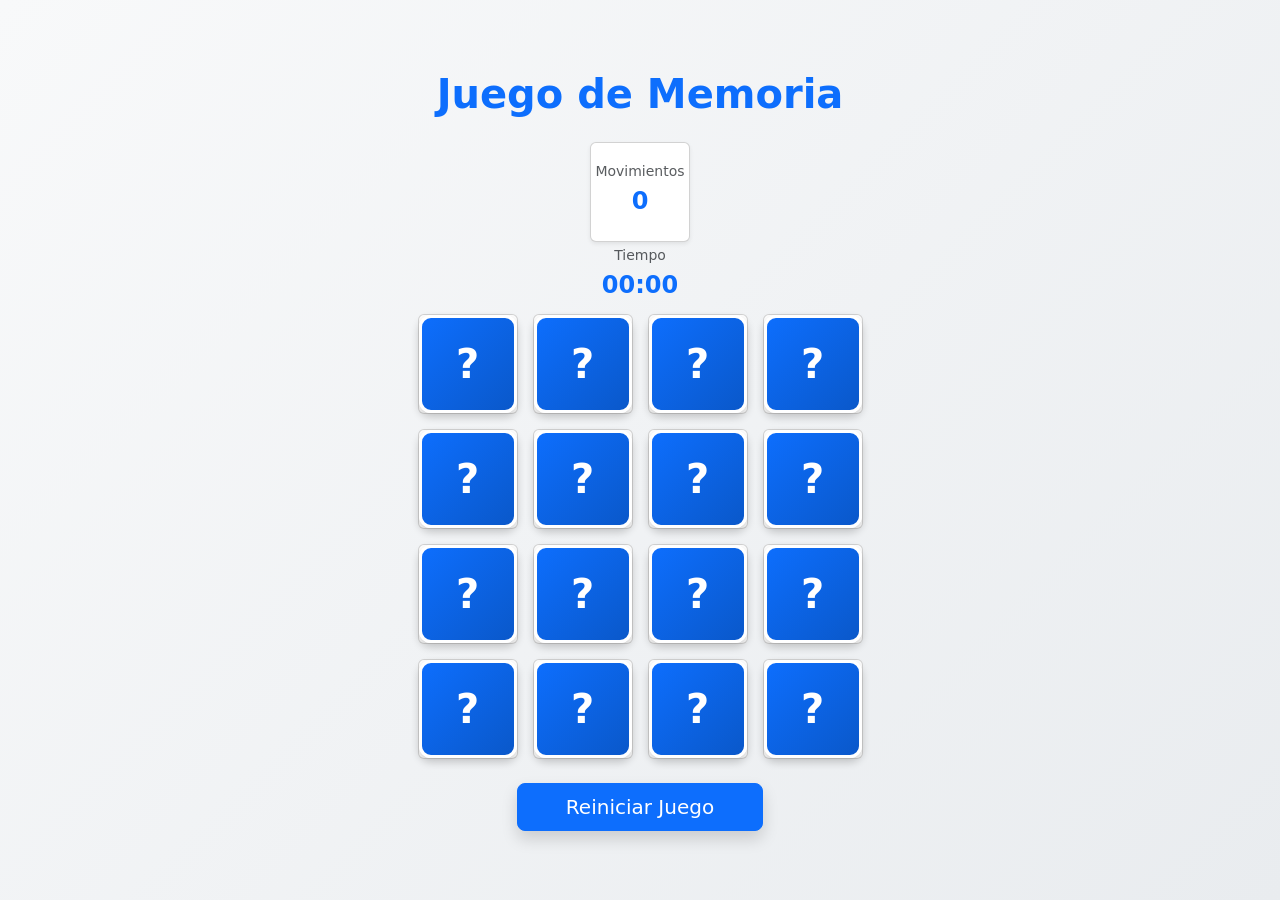
<file: juego de memoria/index.html>
<!DOCTYPE html>
<html lang="es">
<head>
    <meta charset="UTF-8">
    <meta name="viewport" content="width=device-width, initial-scale=1.0">
    <title>Juego de Memoria</title>
    <!-- Bootstrap 5 CSS -->
    <link href="https://cdn.jsdelivr.net/npm/bootstrap@5.3.0/dist/css/bootstrap.min.css" rel="stylesheet">
    <!-- Custom CSS -->
    <link rel="stylesheet" href="styles.css">
</head>
<body>
    <div class="container-fluid min-vh-100 d-flex flex-column justify-content-center align-items-center py-4">
        <!-- Título del juego -->
        <h1 class="mb-4 text-primary fw-bold">Juego de Memoria</h1>
        
        <!-- Panel de información -->
        <div class="card mb-4 shadow-sm">
            <div class="card-body">
                <div class="d-flex gap-4 justify-content-center flex-wrap">
                    <div class="text-center">
                        <span class="text-muted small">Movimientos</span>
                        <div id="moves" class="fs-4 fw-bold text-primary">0</div>
                        
                    </div>

                    <div class="text-center">
                        
                        <span class="text-muted small">Tiempo</span>
                        <div id="timer" class="fs-4 fw-bold text-primary">00:00</div>
                    </div>
                 
                </div>
            </div>
        </div>
        
        <!-- Tablero de cartas -->
        <div id="game-board" class="game-board mb-4 mt-5">
            <!-- Las cartas se generan dinámicamente con JavaScript -->
        </div>
        
        <!-- Botón de reiniciar -->
        <button id="restart-btn" class="btn btn-primary btn-lg px-5 shadow">
            Reiniciar Juego
        </button>
        
        <!-- Mensaje de victoria -->
        <div id="victory-message" class="alert alert-primary mt-4 text-center d-none shadow-lg" role="alert">
            <h4 class="alert-heading">¡Felicidades! 🎉</h4>
            <p class="mb-2">Has encontrado todas las parejas.</p>
            <hr>
            <p class="mb-0">
                <strong>Tiempo:</strong> <span id="final-time">00:00</span> | 
                <strong>Movimientos:</strong> <span id="final-moves">0</span>
            </p>
        </div>
    </div>

    <!-- Bootstrap 5 JS Bundle -->
    <script src="https://cdn.jsdelivr.net/npm/bootstrap@5.3.0/dist/js/bootstrap.bundle.min.js"></script>
    <!-- Custom JS -->
    <script src="script.js"></script>
</body>
</html>
</file>
<file: juego de memoria/styles.css>
/* ============================================
   Juego de Memoria - Estilos Personalizados
   ============================================ */

/* Variables CSS */
:root {
    --card-width: 100px;
    --card-height: 100px;
    --card-gap: 15px;
    --card-border-radius: 12px;
    --flip-duration: 0.5s;
    --bg-gradient: linear-gradient(135deg, #f8f9fa 0%, #e9ecef 100%);
}

/* Estilos generales */
body {
    background: var(--bg-gradient);
    min-height: 100vh;
}

/* Contenedor del tablero */
.game-board {
    display: grid;
    grid-template-columns: repeat(4, var(--card-width));
    grid-template-rows: repeat(4, var(--card-height));
    gap: var(--card-gap);
    perspective: 1000px;
}

/* Estilos de la carta */
.card {
    width: var(--card-width);
    height: var(--card-height);
    position: relative;
    cursor: pointer;
    transform-style: preserve-3d;
    transition: transform var(--flip-duration);
}

/* Efecto hover */
.card:hover {
    transform: scale(1.05);
}

/* Estado: carta volteada */
.card.flipped {
    transform: rotateY(180deg);
}

/* Estado: carta encontrada */
.card.matched {
    cursor: default;
}

.card.matched .card-front,
.card.matched .card-back {
    box-shadow: 0 0 15px rgba(13, 110, 253, 0.6);
    border-color: #0d6efd;
}

/* Cara frontal de la carta (emoji) */
.card-front,
.card-back {
    position: absolute;
    width: 100%;
    height: 100%;
    border-radius: var(--card-border-radius);
    display: flex;
    justify-content: center;
    align-items: center;
    font-size: 2.5rem;
    backface-visibility: hidden;
    box-shadow: 0 4px 8px rgba(0, 0, 0, 0.2);
    transition: box-shadow 0.3s ease, border-color 0.3s ease;
}

/* Cara frontal (visible cuando está volteada) */
.card-front {
    background: white;
    transform: rotateY(180deg);
    border: 3px solid #dee2e6;
}

/* Cara trasera (visible cuando está oculta) */
.card-back {
    background: linear-gradient(135deg, #0d6efd 0%, #0a58ca 100%);
    border: 3px solid #fff;
}

.card-back::before {
    content: "?";
    color: white;
    font-size: 2.5rem;
    font-weight: bold;
}

/* ============================================
   Responsive Design
   ============================================ */

/* Tablets */
@media (max-width: 768px) {
    :root {
        --card-width: 80px;
        --card-height: 80px;
        --card-gap: 12px;
    }
    
    .card-front,
    .card-back {
        font-size: 2rem;
    }
    
    .card-back::before {
        font-size: 2rem;
    }
}

/* Móviles pequeños */
@media (max-width: 480px) {
    :root {
        --card-width: 65px;
        --card-height: 65px;
        --card-gap: 8px;
    }
    
    .card-front,
    .card-back {
        font-size: 1.5rem;
    }
    
    .card-back::before {
        font-size: 1.5rem;
    }
    
    h1 {
        font-size: 1.75rem;
    }
}

/* Móviles muy pequeños */
@media (max-width: 360px) {
    :root {
        --card-width: 55px;
        --card-height: 55px;
        --card-gap: 6px;
    }
    
    .card-front,
    .card-back {
        font-size: 1.25rem;
        border-width: 2px;
    }
    
    .card-back::before {
        font-size: 1.25rem;
    }
}

/* ============================================
   Animaciones adicionales
   ============================================ */

/* Animación de victoria */
@keyframes victoryPulse {
    0% {
        transform: scale(1);
    }
    50% {
        transform: scale(1.05);
    }
    100% {
        transform: scale(1);
    }
}

#victory-message:not(.d-none) {
    animation: victoryPulse 1s ease-in-out infinite;
}

/* Transición suave para el mensaje de victoria */
#victory-message {
    transition: opacity 0.3s ease;
}

/* Estilos para el botón */
#restart-btn {
    background-color: #0d6efd;
    border-color: #0d6efd;
    transition: all 0.3s ease;
}

#restart-btn:hover {
    background-color: #0b5ed7;
    border-color: #0a58ca;
    transform: translateY(-2px);
    box-shadow: 0 6px 12px rgba(13, 110, 253, 0.4);
}

#restart-btn:active {
    background-color: #0a58ca;
    border-color: #0a58ca;
    transform: translateY(0);
}
</file>
